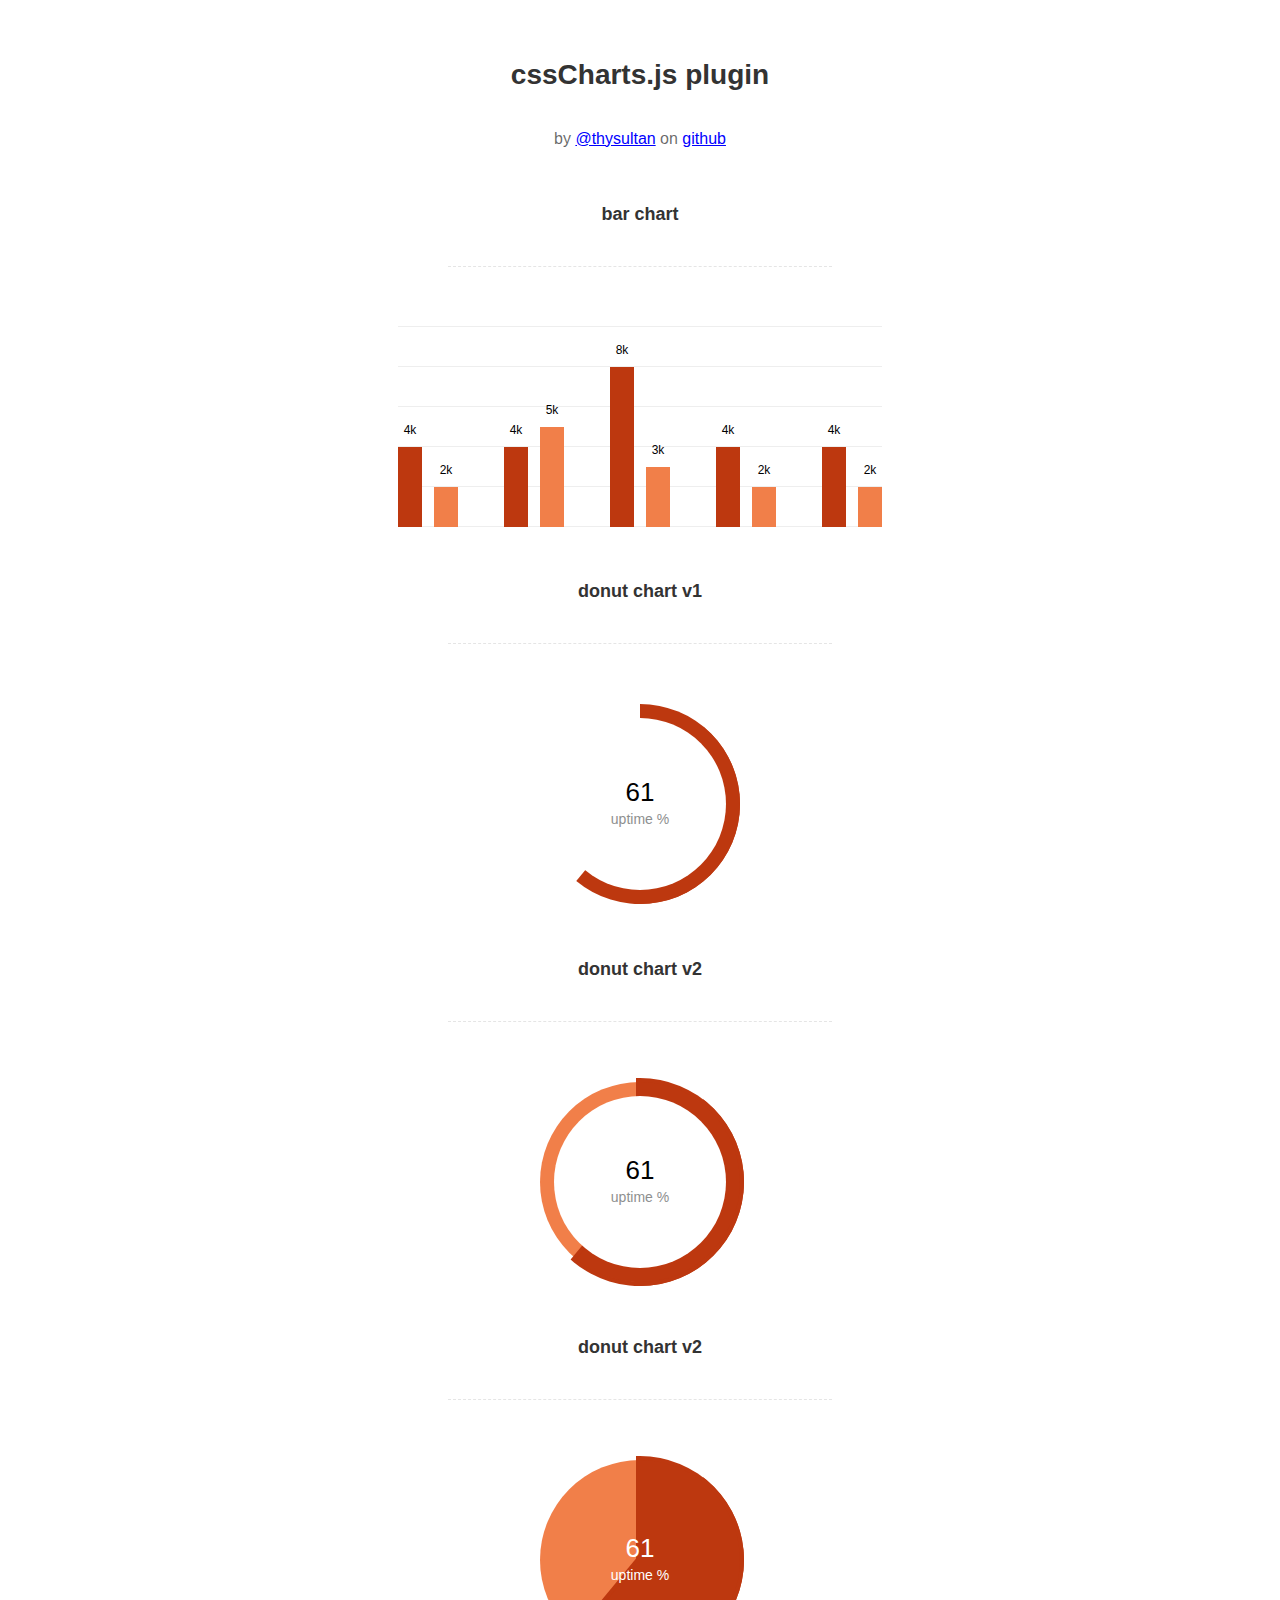
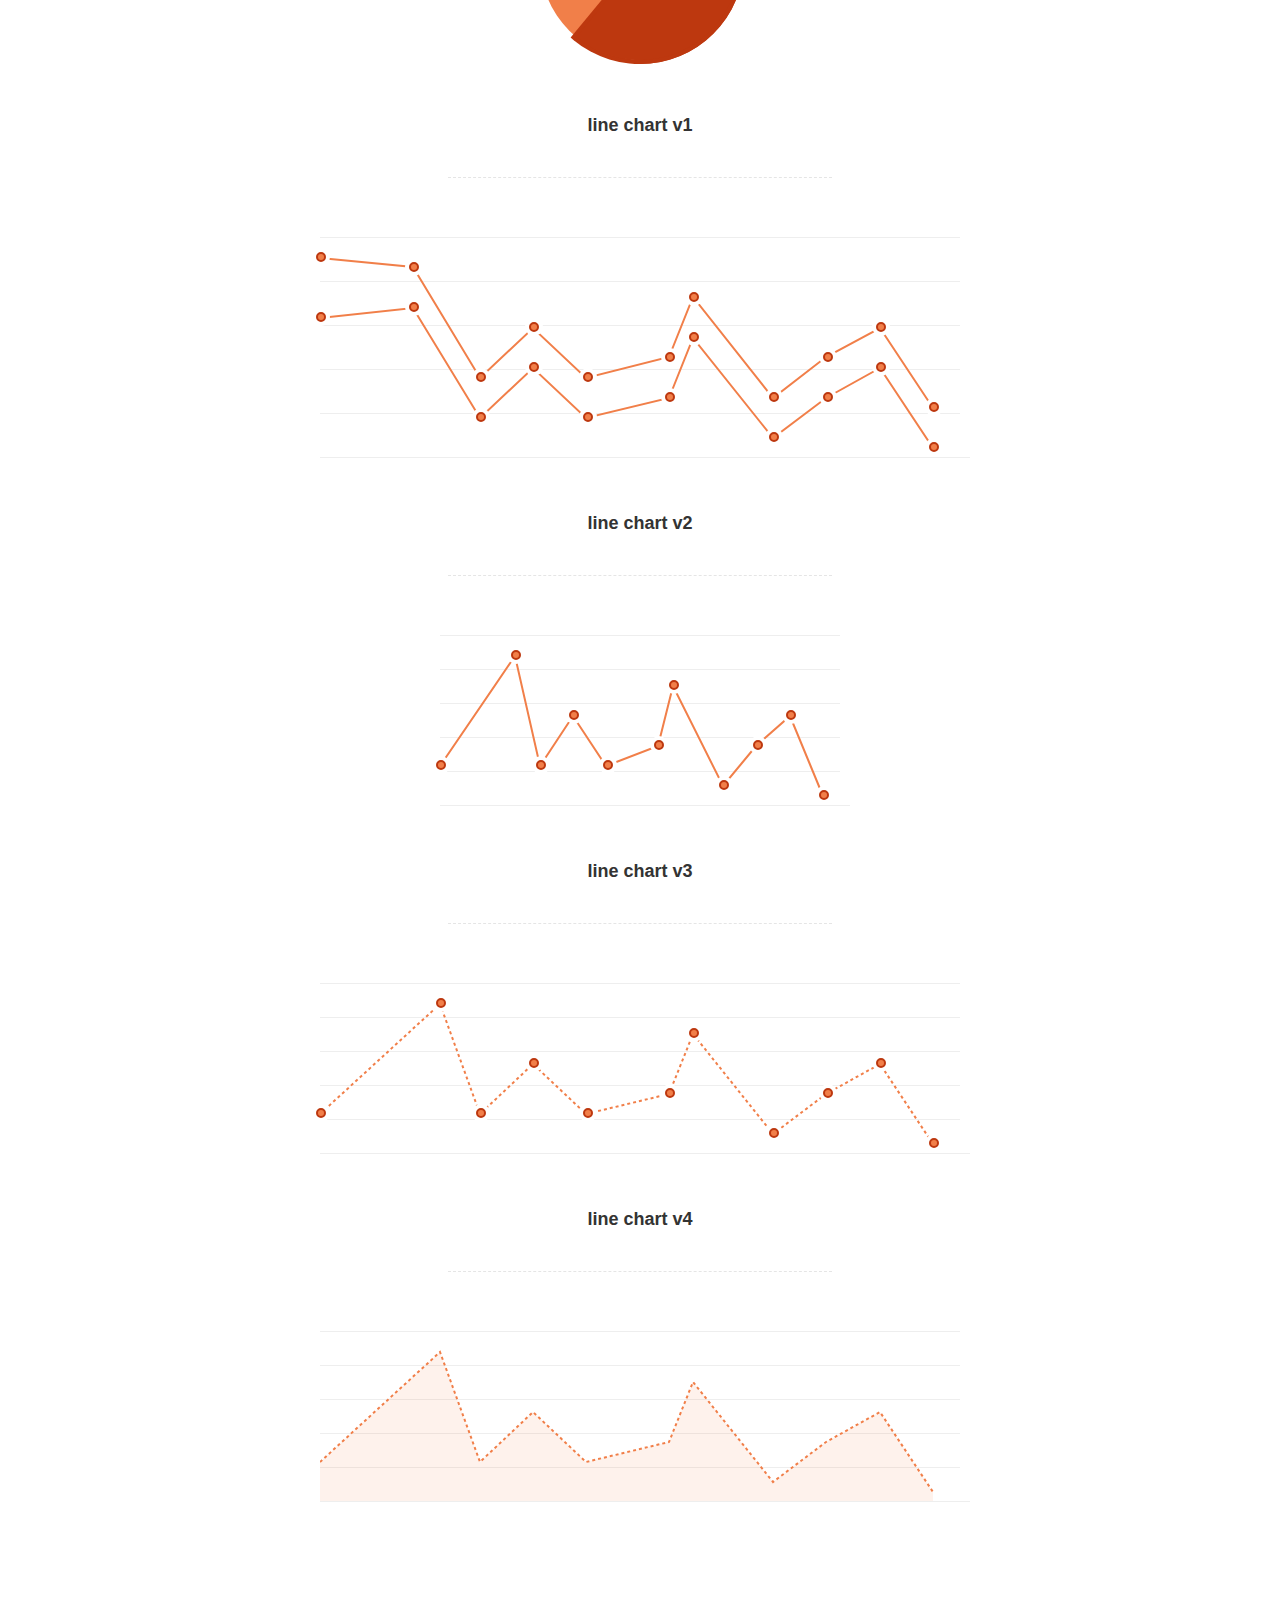
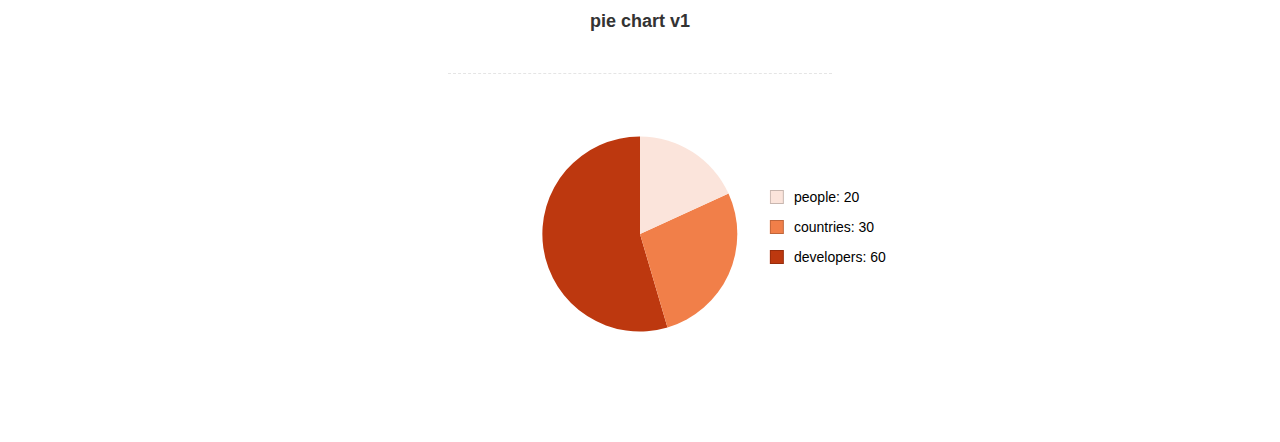
<file: djangotset/polls/static/js/Lightweight-Chart/index.html>
<!doctype html>
<html>
    <head>
        <meta charset="utf-8">
        <meta name="description" content="A jquery plugin to create simple donut, bar or line charts with dom nodes, style with css.">
        <meta name="viewport" content="width=device-width, initial-scale=1">
        <title>cssCharts.js - jquery css charts</title>
        <script src="https://ajax.googleapis.com/ajax/libs/jquery/2.1.3/jquery.min.js"></script>

        <link rel="stylesheet" href="cssCharts.css">
        <script src="jquery.chart.js"></script>

        <style>
          /* page specific styles*/
          h1{text-align:center;font-family:sans-serif;font-size:28px;color:#333;padding:40px 0 0 0;}
          h2{text-align:center;font-family:sans-serif;font-size:18px;color:#333;padding:40px 0 0 0;}
          hr{width:60%;height:1px;background:none;border:none;border-bottom:1px dashed rgba(0,0,0,0.1);outline:none;margin:40px auto 60px auto;}

          .desc p{text-align:center;font-size:16px;color:rgba(0,0,0,0.6);padding:20px 0 0 0;font-family:sans-serif;}
          .desc a{color:blue;}
          .wrap{margin:0 auto;width:640px;padding-bottom:100px;}
          #line{width:400px;}
          /* page specific styles*/
        </style>
    </head>
    <body>
      <div class="wrap">

        <div class="desc">
          <h1>cssCharts.js plugin</h1><p>by
          <a href="http://twitter.com/thysultan">@thysultan</a> on
          <a href="https://github.com/sultantarimo/cssCharts.js">github</a>
        </p>
        </div>

        <h2>bar chart</h2>
        <hr>

        <div class="chart">
            <ul class="bar-chart" data-bars="[4,2],[4,5],[8,3],[4,2],[4,2]" data-max="10" data-unit="k" data-width="24"></ul>
        </div>
        <!-- data max is the 100% point of the graph -->
        <!-- set data-grid to 0 for no grid -->
        <!-- data-width is the individual bars width -->

        <h2>donut chart v1</h2>
        <hr>

        <div class="chart">
          <div class="donut-chart" data-percent="0.61" data-title="uptime %"></div>
        </div>

        <h2>donut chart v2</h2>
        <hr>

        <div class="chart">
          <div class="donut-chart fill" data-percent="0.61" data-title="uptime %"></div>
        </div>

        <h2>donut chart v2</h2>
        <hr>

        <div class="chart">
          <div class="donut-chart pie-chart fill" data-percent="0.61" data-title="uptime %"></div>
        </div>
        <!-- pie-chart class for pie chart -->
        <!-- fill class for default donut fill enabled-->

        <h2>line chart v1</h2>
        <hr>

        <div class="chart">
          <ul data-cord="[[0,70,120,160,200,262,280,340,380,420,460],[140,150,40,90,40,60,120,20,60,90,10]],[[0,70,120,160,200,262,280,340,380,420,460],[200,190,80,130,80,100,160,60,100,130,50]]"  class="line-chart"></ul>
        </div>
        <!-- multiple graphs [[x cords],[y cords]] [[x cords],[y cords]] -->

        <h2>line chart v2</h2>
        <hr>

        <div class="chart" id="line">
          <ul data-cord="[0,90,120,160,200,262,280,340,380,420,460],[40,150,40,90,40,60,120,20,60,90,10]" class="line-chart"></ul>
        </div>

        <h2>line chart v3</h2>
        <hr>

        <div class="chart dotted">
          <ul data-cord="[0,90,120,160,200,262,280,340,380,420,460],[40,150,40,90,40,60,120,20,60,90,10]" class="line-chart"></ul>
        </div>

        <h2>line chart v4</h2>
        <hr>

        <div class="chart dotted">
          <ul data-cord="[0,90,120,160,200,262,280,340,380,420,460],[40,150,40,90,40,60,120,20,60,90,10]" data-fill="1" class="line-chart no-points"></ul>
        </div>
        <!-- single graph [x cords],[y cords] -->


        <br><br><br>
        <h2>pie chart v1</h2>
        <hr>

        <div class="chart">
          <div class="pie-thychart" data-set='[["people", 20], ["countries",30], ["developers",60]]' data-colors="#FBE4DB,#F17F49,#BD380F"></div>
        </div>

      </div>

      <script>
        $(function() {
            $('.bar-chart').cssCharts({type:"bar"});
            $('.donut-chart').cssCharts({type:"donut"}).trigger('show-donut-chart');
            $('.line-chart').cssCharts({type:"line"});

            $('.pie-thychart').cssCharts({type:"pie"});
        });
      </script>
    </body>
</html>
</file>
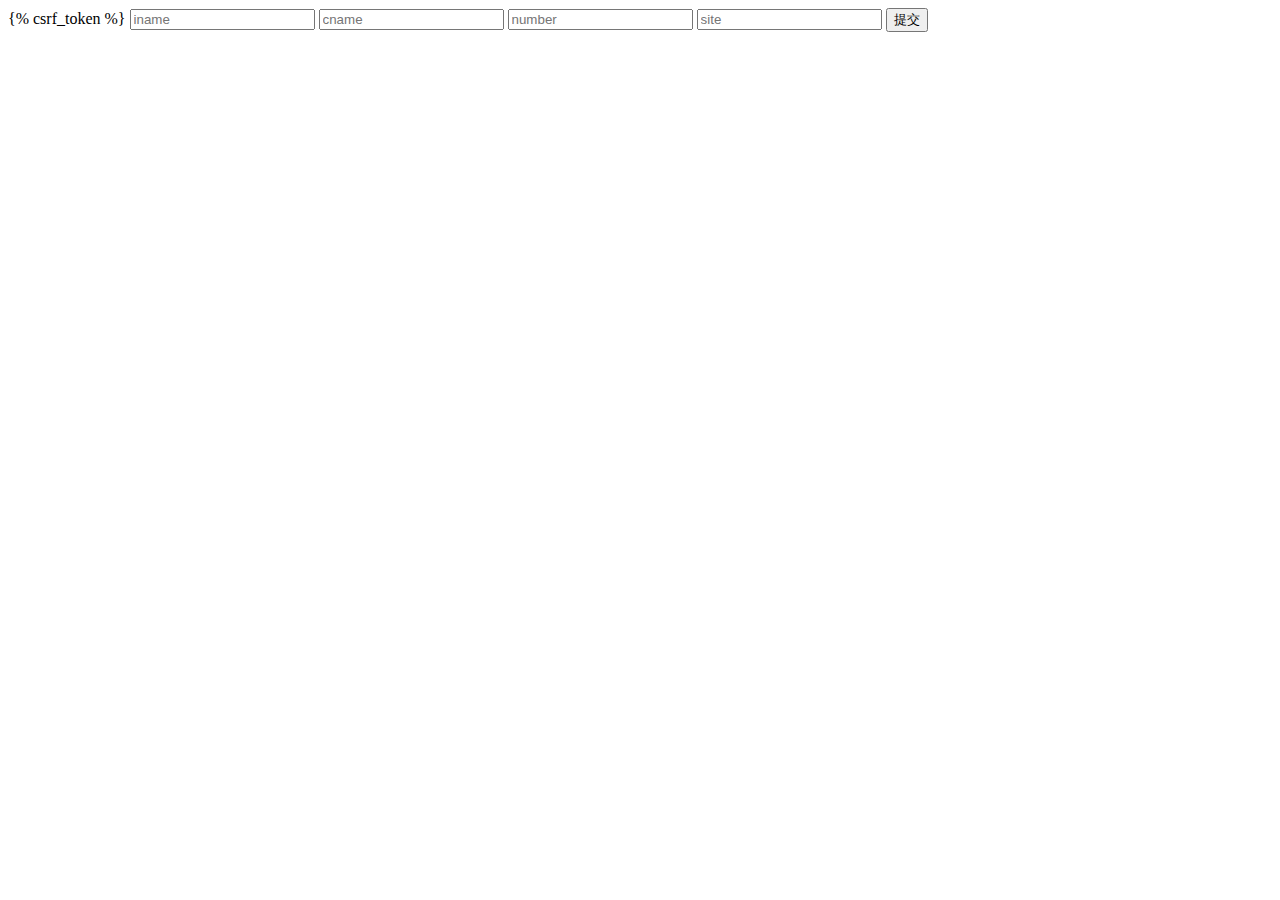
<file: djangotset/polls/templates/tpl.html>
<!DOCTYPE html>
<html lang="en">
<head>
    <meta charset="UTF-8">
    <title>Title</title>
</head>
<body>
    <form method="post" action="/tpl/">
        {% csrf_token %}
        <input type="text" name="iname" placeholder="iname">
        <input type="text" name="cname" placeholder="cname">
        <input type="text" name="number" placeholder="number">
        <input type="text" name="site" placeholder="site">
        <input type="submit" value="提交">
    </form>
</body>
</html>
</file>
<file: djangotset/polls/static/js/Lightweight-Chart/cssCharts.css>
/*
 * cssCharts v0.3.0
 * jquery plugin to create donut and bar charts with css
 * https://github.com/sultantarimo
 *
 * (c)2015 Sultan Tarimo - sultantarimo@me.com
 * Released under the MIT license
 */
.chart *, .chart{-moz-box-sizing:border-box;-webkit-box-sizing:border-box;box-sizing:border-box;margin:0;padding:0;}
.chart{
  width:auto;
  display:block;
  position:relative;
  font-family:sans-serif;
  font-size:14px;
  margin: 0 auto;
}

/* bar chart */

.chart.bar{height:200px;}
.bar-chart{
  display: table;
  table-layout: fixed;
  width: auto;
  height: 100%;
  margin: 0 auto;
  z-index:20;
  position:absolute;
  left:0px;
}

.bar-chart ul{
  margin-left: 34px;
  float: left;
  display: block;
  height:100%;
}

.bar-chart li{
  position: relative;
  display: table-cell;
  vertical-align: bottom;
  height: 100px;
}

.bar-chart span{
  margin: 0 6px;
  display: block;
  background: rgb(241,127,73);
  width: 34px;
  position:relative;

  -webkit-animation: drawBar 0.3s ease-in-out;
  -moz-animation: drawBar 0.3s ease-in-out;
  animation: drawBar 0.3s ease-in-out;

  -webkit-transition: all 100ms ease-in-out;
  -moz-transition: all 100ms ease-in-out;
  transition: all 100ms ease-in-out;
}

.bar-chart li:hover span{
  box-shadow:0 0 0 4px rgb(241,127,73);
  cursor:pointer;
}

.bar-chart li:nth-child(2n+1):hover span{
  box-shadow:0 0 0 4px #bd380f;
}

.bar-chart li:nth-child(2n+1) span{background-color:#bd380f;}
.bar-chart ul:last-of-type li:last-child span{margin-right:0px;}
.bar-chart ul:first-of-type li:first-child span{margin-left:0px;}
.bar-chart ul:last-of-type {margin-right: 0px;}
.bar-chart ul:first-of-type {margin-left: 0px;}
.bar-chart.left-bar ul:last-of-type {margin-right: 0px;}
.bar-chart.left-bar ul{margin-right: 34px;float:left;margin-left:0px;}

.bar-chart span:before {
  position: absolute;
  bottom: 100%;
  margin-bottom: 10px;
  display: block;
  text-align: center;
  content: attr(title);
  word-wrap: break-word;
  font-size: 12px;
  width: auto;

  left: 50%;

  -webkit-transform: translateX(-50%);
  -moz-transform: translateX(-50%);
  transform: translateX(-50%);
}

.bar-chart li span:before {
  -webkit-transition: all 100ms ease-in-out;
  -moz-transition: all 100ms ease-in-out;
  transition: all 100ms ease-in-out;
}

@-webkit-keyframes drawBar {0% {height: 0;}}
@-moz-keyframes drawBar {0% {height: 0;}}
@keyframes drawBar {0% {height: 0;}}

/* donut chart */

.chart.donut{
  width:200px;
  height:200px;
}

.donut-chart{
  width:100%;height:100%;
  position:relative;

  -webkit-border-radius:50%;
  -moz-border-radius:50%;
  border-radius:50%;
}

.donut-chart.fill{
  background:rgb(241,127,73);
}

.donut-chart:after{
  content:"";
  position: absolute;
  width: 86%;
  height: 86%;
  background: #FFF;
  left: 50%;
  top: 50%;
  z-index: 400;
  margin: 0 auto;
  pointer-events: none;

  -webkit-border-radius: 100%;
  -moz-border-radius: 100%;
  border-radius: 100%;

  -webkit-transform: translateX(-50%) translateY(-50%);
  -moz-transform: translateX(-50%) translateY(-50%);
  transform: translateX(-50%) translateY(-50%);
}

.donut-chart h2{
  text-align:center;
  position: absolute;
  line-height: 140%;
  width: 100%;
  margin-top:-30px;
  top:50%;
  z-index:500;
  pointer-events: none;

  font-size:26px;
  font-weight:400;
  color:rgb(0,0,0);
}

.donut-chart h2 span{
  display:block;
  width:100%;
  font-size:14px;
  color:rgb(142,143,143);
  margin-top:-10px;
}

.donut-chart .spinner{
  z-index: 200;
  border-right: none;

  -webkit-border-radius: 100% 0 0 100% / 50% 0 0 50%;
  -moz-border-radius: 100% 0 0 100% / 50% 0 0 50%;
  border-radius: 100% 0 0 100% / 50% 0 0 50%;

  -webkit-transform: rotate(0deg);
  -moz-transform: rotate(0deg);
  transform: rotate(0deg);

  -webkit-animation: rotateDonut 0.3s ease-in-out;
  -moz-animation: rotateDonut 0.3s ease-in-out;
  animation: rotateDonut 0.3s ease-in-out;

  -webkit-transition: all 160ms ease-in-out;
  -moz-transition: all 160ms ease-in-out;
  transition: all 160ms ease-in-out;
}

.spinner ~ .pie{
  pointer-events: none;
}

.donut-chart.fill .pie,
.pie-chart .pie{
  -webkit-box-shadow: 0 0 0 4px #bd380f;
  -moz-box-shadow: 0 0 0 4px #bd380f;
  box-shadow: 0 0 0 4px #bd380f;
}

@-webkit-keyframes rotateDonut {0% {transform: rotate(0deg);}}
@-moz-keyframes rotateDonut {0% {transform: rotate(0deg);}}
@keyframes rotateDonut {0% {transform: rotate(0deg);}}

.donut-chart .spinner.temp{display:none;}

.donut-chart .pie{
  width: 50%;
  height: 100%;
  position: absolute;
  background: #bd380f;

  -webkit-transform-origin: 100% 50%;
  -moz-transform-origin: 100% 50%;
  transform-origin: 100% 50%;
}

.donut-chart .mask{
  background:rgb(248,248,248);
  z-index: 400;
  margin-left: -1px;
}

.pie-chart:after{
  display:none;
}
.chart.donut .pie-chart h2,
.chart.donut .pie-chart h2 span{color:#FFF;}

/* pie chart */
.chart.pie svg{width:100%;height:100%;}

.chart.pie {
  width: 200px;
  height: 200px;
}

.chart.pie svg text{
  text-anchor: middle;
  fill:white;
  stroke-width:0;
  transform:translate(120,-80);
}
.chart.pie svg path:hover{
  stroke-width:10px;
}

.charts-tip{
  display:block;
  position: absolute;
  font-size: 16px;
  color: #FFF;
  background: rgba(0,0,0,0.8);
  pointer-events: none;
  font-family:sans-serif;
  padding:6px 12px;
  z-index:100;
  width:auto;

  -webkit-border-radius:4px;
  -moz-border-radius:4px;
  border-radius:4px;
}

.chart.pie .pie-legend{
  position:absolute;
  top:50%;
  right:0;
  margin-right:-30px;
  transform:translateX(100%) translateY(-50%);
}

.chart.pie .pie-legend li{
  display:block;
  margin-bottom:14px;
  clear:both;
}

.chart.pie .pie-legend li i{
  top:1px;
  position:relative;
  display:block;
  float:left;
  width:14px;
  height:14px;
  background:#DDD;
  margin-right:10px;

  box-shadow:inset 0 0 0 1px rgba(0,0,0,0.2);
}

.chart.pie .pie-legend li p{clear:both;display:inline;}

/* pie chart */

/* line chart */

.chart.line{width:auto;height:auto;margin:0 auto;position:relative;}
.chart .line-chart{
  min-width:100px;
  min-height:100px;
  width:100%;
  height:100%;
  margin:0px auto;
  display:block;
  position:relative;
  z-index:20;
}

/* line chart borders and grids */
.line-chart:after{
  content:"";
  display:block;
  position:absolute;
  left:0px;bottom:0px;
  height:1px;width:100%;
  background:rgb(238,238,238);
  padding-right:10px;
}

.chart .grid{
  width:100%;
  height:100%;
  position:absolute;
  left:0px;
  bottom:0px;
}
.chart hr{
  position:absolute;
  left:0px;
  bottom:0px;
  width:100%;
  height:1px;
  outline:none;
  border:none;
  background:rgb(238,238,238);
}

.chart hr:before{
  position:absolute;
  right:100%;
  top:0px;
  margin-right:20px;
  color:rgba(0,0,0,0.4);
  font-size:12px;
  content:attr(data-y);
  text-align:right;

  -webkit-transform:translateX(-50%) translateY(-50%);
  -moz-transform:translateX(-50%) translateY(-50%);
  transform:translateX(-50%) translateY(-50%);
}
/* line chart borders and grids */

/* line chart line */
.line-chart li{
  display:block;height:1px;
  float:left;position:relative;
  position:absolute;
}

/* line chart points tooltip */
.line-chart li a:hover:before,
.line-chart li a:hover:after{display:block;z-index:10;}
.line-chart li a:before{
  content:attr(data-y);
  cursor:pointer;
  display:none;
  position:absolute;
  font-size:14px;
  color:#FFF;
  bottom:100%;
  left:50%;
  margin-bottom:-4px;
  text-align:center;
  width:40px;
  background:rgba(0,0,0,0.8);
  padding:8px;
  z-index:40;

  -webkit-transform:translateX(-50%);
  -moz-transform:translateX(-50%);
  transform:translateX(-50%);

  -webkit-border-radius:3px;
  -moz-border-radius:3px;
  border-radius:3px;
}

.line-chart li a:after{
  z-index:50;
  content:"";
  width: 0;
  height: 0;
  display:none;
  position:absolute;
  bottom:100%;
  left:50%;
  margin-bottom:-16px;

  border:6px solid rgba(0,0,0,0);
  border-top: 6px solid rgba(0,0,0,0.8);

  -webkit-transform:translateX(-50%);
  -moz-transform:translateX(-50%);
  transform:translateX(-50%);
}

.line-chart li a{
  display:block;
  position:absolute;
  cursor:pointer;
  width:40px;
  height:40px;

  left:0px;
  top:0px;
  z-index:30;

  -webkit-transform:translateX(-50%) translateY(-50%);
  -moz-transform:translateX(-50%) translateY(-50%);
  transform:translateX(-50%) translateY(-50%);
}
/* line chart points tooltip */

/* line chart points */

.line-chart li span{
  display:block;height:1px;
  background:rgb(241,127,73);
  float:left;
  position:absolute;
}

.line-chart.no-points li span{
  display:none;
}

.line-chart li span:before{
  content:"";
  position:absolute;
  left:-4px;bottom:-4px;
  width:6px;height:6px;
  display:block;

  -webkt-border-radius:50%;
  -moz-border-radius:50%;
  border-radius:50%;
}

.line-chart li:hover span:before{
  -webkit-transform:scale(1.3);
  -moz-transform:scale(1.3);
  transform:scale(1.3);

  -webkit-transition: all 200ms ease-in-out;
  -moz-transition: all 200ms ease-in-out;
  transition: all 200ms ease-in-out;
}

.line-chart li span:before,
.line-chart li span:after{
  background:rgb(241,127,73);
  border:2px solid #bd380f;

  -webkit-box-shadow:0 0 0 4px #FFF;
  -moz-box-shadow:0 0 0 4px #FFF;
  box-shadow:0 0 0 4px #FFF;
}
/* line chart points */

/* line chart line */
.chart.line svg,
.chart.line > div{
  height: 100%;
  width: 100%;
  position:absolute;
  bottom:0px;
  left:0px;
  opacity:1;

  -webkit-animation: drawLine .3s ease-in-out;
    -moz-animation: drawLine .3s ease-in-out;
    animation: drawLine .3s ease-in-out;
}
.chart.line svg path{
  fill: rgba(241,127,73,0.0);
  stroke: rgb(241,127,73);
  stroke-width: 2px;
}

.chart.line.dotted svg path{
  /*if you want it dashed instead of filled*/
  stroke-dasharray: 3;
}

.chart.line .fill svg path{
  fill: rgba(241,127,73,0.1);
  stroke:none;
  stroke-width:0px;
}

/* line chart animation */
@-webkit-keyframes drawLine {0% {opacity: 0;}}
@-moz-keyframes drawLine {0% {opacity: 0;}}
@keyframes drawLine {0% {opacity: 0;}}

@-webkit-keyframes drawChart {0% {width: 0;}}
@-moz-keyframes drawChart {0% {width: 0;}}
@keyframes drawChart {0% {width: 0;}}
</file>
